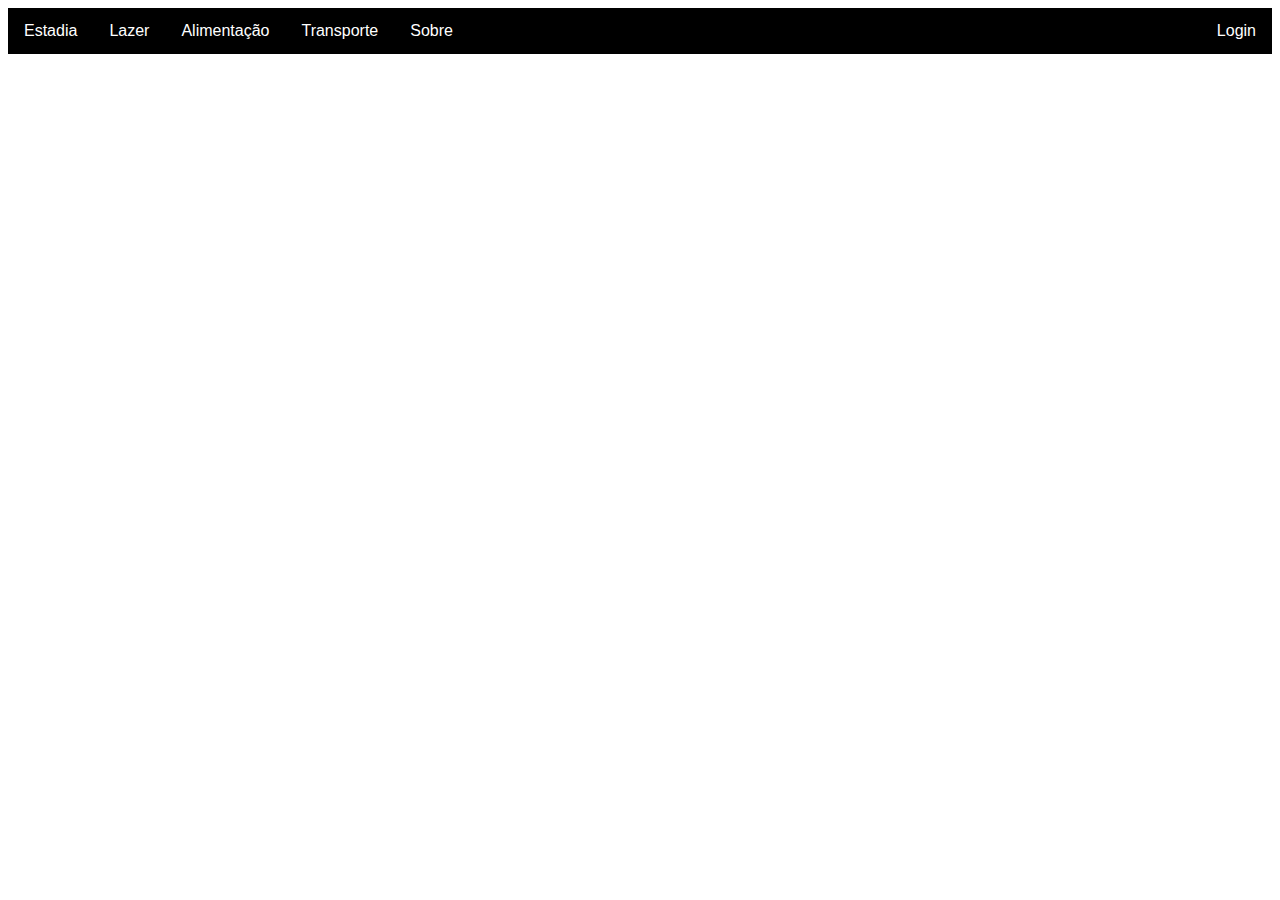
<file: NavBar Geral.html>
<!DOCTYPE html>
<html lang="en">

<head>
  <meta charset="UTF-8">
  <meta name="viewport" content="width=device-width, initial-scale=1.0">
  <title>Document</title>

  <style>
    body {
      font-family: Arial, sans-serif;
    }

    .barraDeNavegaçao {
      overflow: hidden;
      background-color: #000;
    }

    .barraDeNavegaçao a {
      float: left;
      display: block;
      color: #fff;
      text-align: center;
      padding: 14px 16px;
      text-decoration: none;
    }

    .caimento {
      float: left;
      overflow: hidden;
    }

    .caimento .botaodecair {
      font-size: 16px;
      border: none;
      outline: none;
      color: #fff;
      padding: 14px 16px;
      background-color: inherit;
      font-family: inherit;
      margin: 0;
    }

    .barraDeNavegaçao a:hover,
    .caimento:hover .botaodecair {
      background-color: #777;
    }

    .conteudoDeCaida {
      display: none;
      position: absolute;
      background-color: #f9f9f9;
      min-width: 160px;
      box-shadow: 0px 8px 16px 0px rgba(0, 0, 0, 0.2);
      z-index: 1;
    }

    .conteudoDeCaida a {
      float: none;
      color: black;
      padding: 12px 16px;
      text-decoration: none;
      display: block;
      text-align: left;
    }

    .dropdown-content a:hover {
      background-color: #ddd;
    }

    .caimento:hover .conteudoDeCaida {
      display: block;
    }

    .login:last-child {
      float: right;
    }
  </style>
</head>

<body>

  <div class="barraDeNavegaçao">

    <div class="caimento">
      <button class="botaodecair">Estadia
        <i class="fa fa-caret-down"></i>
      </button>
      <div class="conteudoDeCaida">
        <a href="#">Camping Livre</a>
        <a href="#">Hotéis dos Mares</a>
      </div>
    </div>
    <div class="caimento">
      <button class="botaodecair">Lazer
        <i class="fa fa-caret-down"></i>
      </button>
      <div class="conteudoDeCaida">
        <a href="#">TurisPar</a>
        <a href="#">TOUR PHB</a>
        <a href="#">Porto do Artesanato</a>
        <a href="#">SkarRoller</a>
        <a href="#">Water Kite</a>
      </div>
    </div>
    <div class="caimento">
      <button class="botaodecair">Alimentação
        <i class="fa fa-caret-down"></i>
      </button>
      <div class="conteudoDeCaida">
        <a href="#">Bankai</a>
        <a href="#">Gellaticus</a>
        <a href="#">Liga On</a>
      </div>
    </div>
    <div class="caimento">
      <button class="botaodecair">Transporte
        <i class="fa fa-caret-down"></i>
      </button>
      <div class="conteudoDeCaida">
        <a href="#">Casa da Aventura</a>
        <a href="#">Alug1car</a>
        <a href="#">L.A Passeio Marítimo</a>
        <a href="#">Bem Veículado</a>
      </div>
    </div>
    <a href="#">Sobre</a>
    <a class="login" href="#">Login</a>
  </div>

  </head>

  <body>

  </body>

</html>
</file>
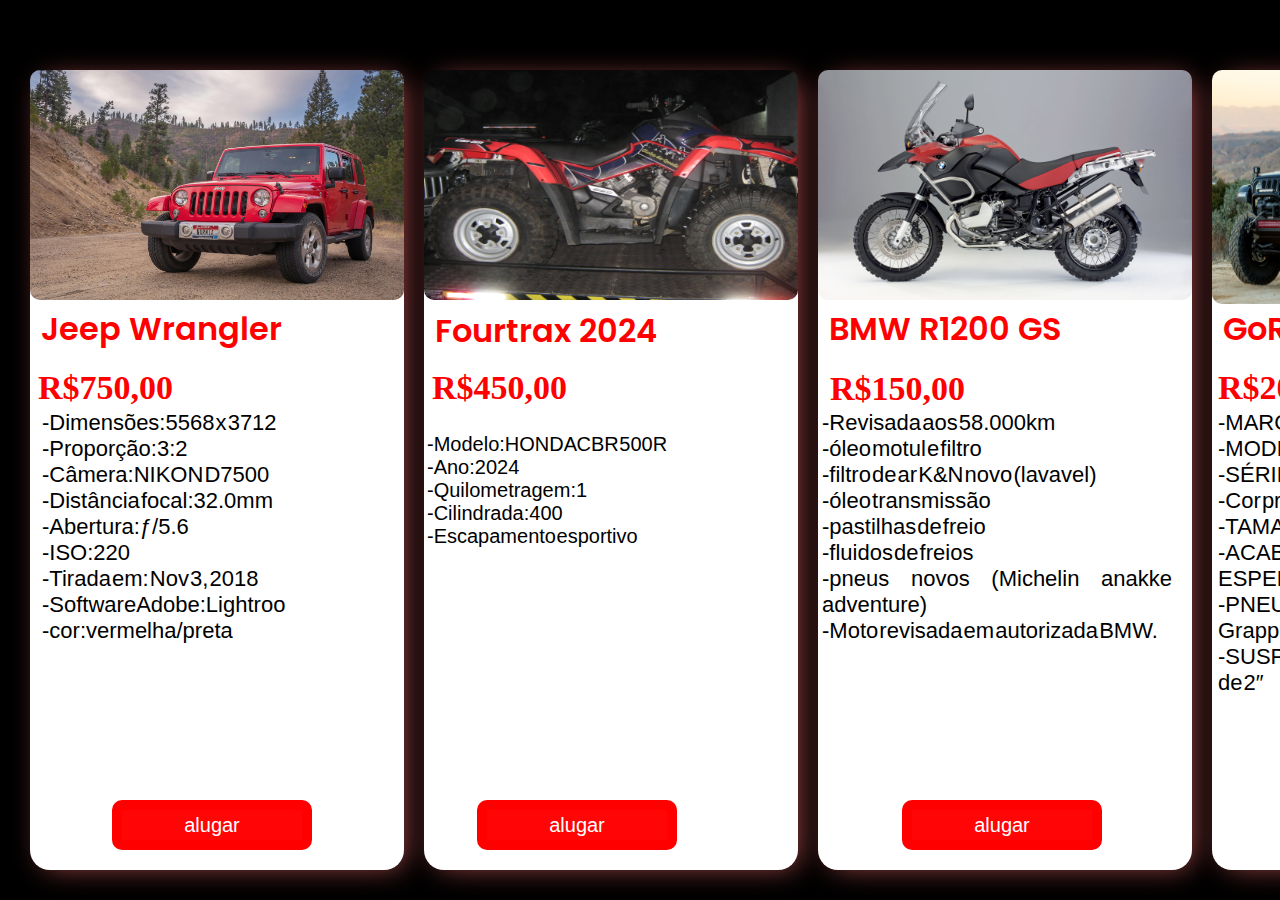
<file: offroads.html>
<!DOCTYPE html>
<html lang="en">
<head>
    <meta charset="UTF-8">
    <meta name="viewport" content="width=device-width, initial-scale=1.0">
    
    <link rel="shortcut icon" href="./_IMG/Bem_veiculado__3_-removebg-preview.png" type="image/x-icon">

    <link rel="stylesheet" href="_CSS/offroads.css">
    <link href="https://fonts.googleapis.com/css2?family=Archivo+Black&family=Poppins:ital,wght@0,100;0,200;0,300;0,400;0,500;0,600;0,700;0,800;0,900;1,100;1,200;1,300;1,400;1,500;1,600;1,700;1,800;1,900&family=Roboto:ital,wght@0,100;0,300;0,400;0,500;0,700;0,900;1,100;1,300;1,400;1,500;1,700;1,900&family=Wix+Madefor+Text:ital,wght@0,400..800;1,400..800&display=swap" rel="stylesheet">
    <title>Off road</title>
</head>
<body>
    
 <div class="container"> 
    <div class="card">
     <div class="card-group">
        <div class="card-group1"> 
            
      
         <div class="group1">
        <h1>Jeep Wrangler </h1>
        <img class="picture" src="./_IMG/Off boards/pexels-brett-sayles-1682666.jpg" width="20.2%" alt="">
        <h3 id="subtitulo5">R$1500,00</h3> 
        <div class="text">
        <p class="texto1"> 
            -Dimensões:5568 x 3712
            <br>-Proporção:3:2
            <br>-Câmera:NIKON D7500
            <br>-Distância focal:32.0mm
            <br>-Abertura:ƒ/5.6
            <br>-ISO:220
            <br>-Tirada em: Nov 3, 2018
            <br>-SoftwareAdobe:Lightroo
            <br>-cor:vermelha/preta
        </p>
         </div>
        <button><a href="pagamento.html">alugar</a></button>
        </div>
    
          <div class="group1">
            <img class="picture"  src="./_IMG/Off boards/pexels-daniel-wennerstrand-17249086.jpg" width="20.2%"  >
        <div class="titulo">
        <h1 id="titulo2">Fourtrax 2024 </h1>
       </div>
         <h3 id="subtitulo4">R$750,00</h3>
        <div class="text" id="texto02">
         <p>
            <br>-Modelo:HONDA CBR 500R
            <br>-Ano:2024
            <br>-Quilometragem:1
            <br>-Cilindrada:400
            <br>-Escapamento esportivo 

        </p>
        </div> 
         <button id="buton"><a href="pagamento.html">alugar</a></button>
        </div>

             <div class="group1">
        <img class="picture" src="./_IMG/Off boards/3496057245_97e2f233bb_o.jpg"  width="20.2%">
        <h1>BMW R1200 GS </h1>
        <h3 id="subtitulo4" >R$450,00</h3> 
        <div class="text" id="texto03">
        <p class="texto1" id="texxto">
            -Revisada aos 58.000km
 <br>-óleo motul e filtro
 <br>-filtro de ar K&N novo (lavavel)
 <br>-óleo transmissão
 <br>-pastilhas de freio
 <br>-fluidos de freios
 <br>-pneus novos (Michelin anakke adventure)
<br>-Moto revisada em autorizada BMW.
        </p>
        </div>
        <button><a href="pagamento.html">alugar</a></button>
        
              </div>
      
  </div>
        
    <div class="card-group2">
        
        
        <div  class="group2">
            <img class="picture2"  src="./_IMG/Off boards/26710690118_9572b9e319_o.jpg"  width="20.1%" alt="">
            <h1>GoRhino 2018 </h1>
           <h3 id="subtitulo2">R$2000,00</h3>  
           <div id="texto04">
           <p class="texto1" >
                -MARCA: Jipe
                <br>-MODELO: Wrangler
                <br>-SÉRIE: JL
                <br>-Cor preta
                <br>-TAMANHO: 17×8,5
                <br>-ACABAMENTO: PRATA COM FACE ESPELHA E ANEL USINADO
                <br>-PNEUS: 37×13,50×17 Nitto Ridge Grapplers
                <br>-SUSPENSÃO: Kit de elevação AEV de 2″
               </p>
            </div>   
        </div>
          <button id="botao3" ><a href="pagamento.html">alugar</a></button>
          
            
        </div>
        
        <div class="group2" id="card-grupo1" >
            <img class="picture2" src="./_IMG/Off boards/31275694718_f8c0f2ba7e_o.jpg"  width="20.1%" alt="">
            <h1>Mercedes-Benz G55  </h1>
            <h3 id="subtitulo3" >R$150,00</h3> 
           <div class="text" id="texto05">
            <p class="texto1" >
                -8 rodas e pneus sobressalentes,
<br>-eixo dianteiro,
<br>-eixo traseiro,
<br>- cremalheira de direção;
<br>-diferencial dianteiro;
<br>-diferencial traseiro;
<br>-suspensão;
<br>-pastilhas de freio;
<br>-discos de freio;
<br>-molas;
<br>-motor completo em peças;
<br>-spoiler traseiro;
<br>-eixos de transmissão dianteiros e traseiros;
<br>-cilindros de freio.

            </p>
        </div>
            <button class="botao" id="button-card"><a href="pagamento.html">alugar</a></button>
            
        </div>
        
        <div class="group2" id="card-grupo2">
            <img class="picture2" src="./_IMG/Off boards/43250273580_04a1873957_o.jpg"  width="20.1%" alt="">
            <h1>Ram 2500 6.7 Laramie </h1>
            <h3 class="avaliação1">R$2250,00</h3>
           
           <div class="text" id="texto06">
            <p class="texto1">
                -Ano:2012/2012
                <br>-KM:148.000;
                <br>-Câmbio:Automático;
                <br>-Tração 4x4;
                <br>-Combustível:Diesel;
                <br>-Final da Placa:2;
                <br>-Cor:Preto.


            </p>
        </div>
            <button class="botao"><a href="pagamento.html">alugar</a></button>
        </div>


    </div>  
 </div>  
 </div>
</div>

    
      
</body>
</html>
</file>
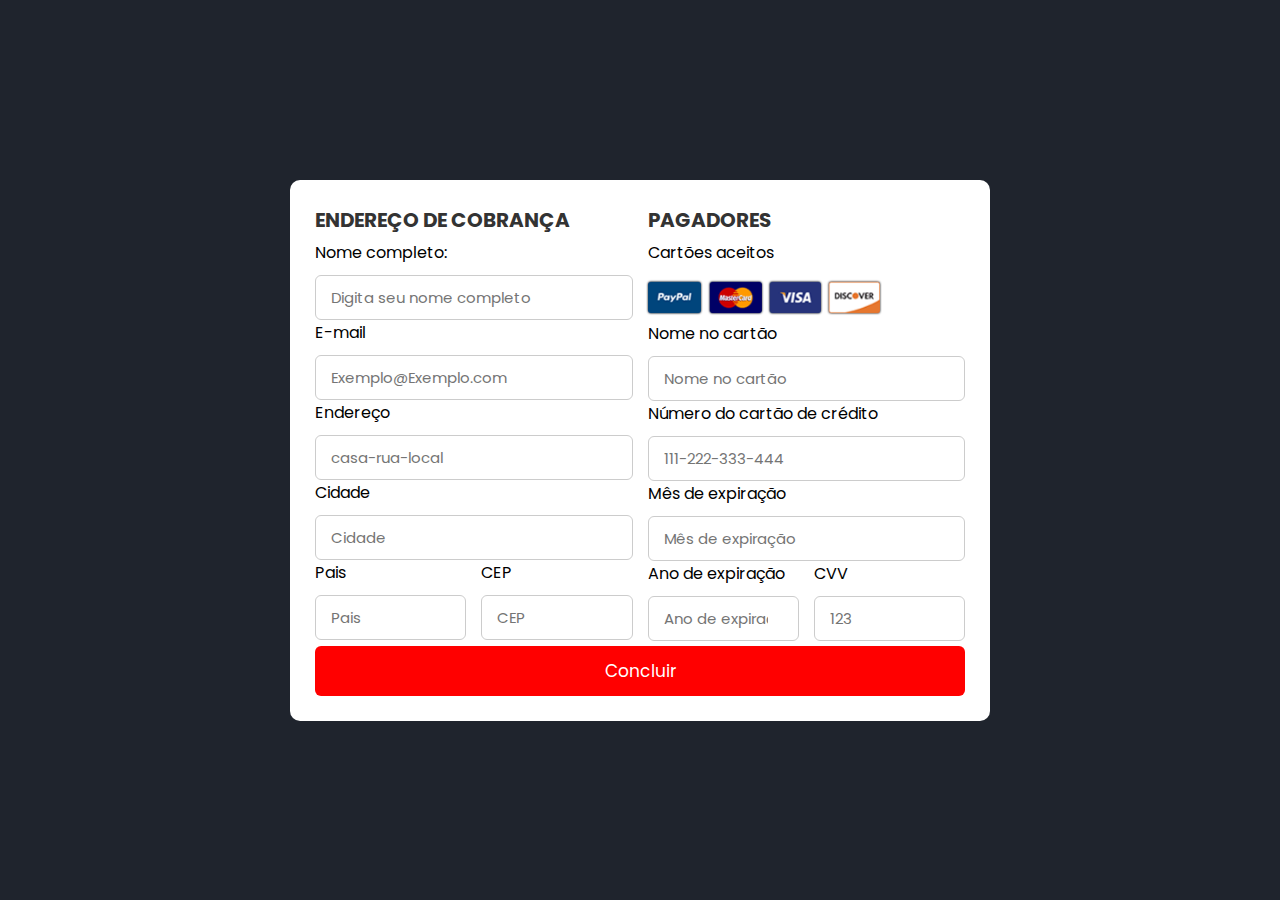
<file: pagamento.html>
<!DOCTYPE html>
<html lang="pt-br">
<head>
    <meta charset="UTF-8">
    <meta name="viewport" content="width=device-width, initial-scale=1.0">
    <link rel="shortcut icon" href="./_IMG/Bem_veiculado__3_-removebg-preview.png" type="image/x-icon">
    <link rel="stylesheet" href="_CSS/pagamento.css">
<title>alugar</title>
</head>
<body>
    <!-- https://www.youtube.com/watch?v=DULSXJ-sfeM&ab_channel=Codehal -->
    <div class="container">
        <form action="">
            <div class="row">
                <div class="column">
                    <h3 class="title">Endereço de cobrança</h3>
                    <div class="input-box">
                        <span>Nome completo:</span>
                        <input type="text" placeholder="Digita seu nome completo">
                        <div class="input-box">
                            <span>E-mail</span>
                            <input type="email" placeholder="Exemplo@Exemplo.com">
                        </div>   
                        <div class="input-box">
                            <span>Endereço</span>
                            <input type="text" placeholder="casa-rua-local"> 
                        </div>    
                        <div class="input-box">
                            <span>Cidade</span>
                            <input type="text" placeholder="Cidade">
                        </div>        
                        <div class="flex">
                            <div class="input-box">
                                <span>Pais</span>
                                <input type="text" placeholder="Pais"> 
                           </div>    
                           <div class="input-box">
                                <span>CEP</span>
                                <input type="number" placeholder="CEP">   
                           </div>     
                        </div>
                               
                      
                  </div>

                </div>

                <div class="column">
                    <h3 class="title">Pagadores</h3>
                    <div class="input-box">
                        <span>Cartões aceitos</span>
                        <img src="./_IMG/pagamento/imgcards.png" alt="">
                        
                        <div class="input-box">
                            <span>Nome no cartão</span>
                            <input type="text" placeholder="Nome no cartão">
                        </div>   
                        <div class="input-box">
                            <span>Número do cartão de crédito</span>
                            <input type="number" placeholder="111-222-333-444"> 
                        </div>    
                        <div class="input-box">
                            <span>Mês de expiração</span>
                            <input type="text" placeholder="Mês de expiração">
                        </div>        
                    <div class="flex">
                        <div class="input-box">
                            <span>Ano de expiração</span>
                            <input type="number" placeholder="Ano de expiração"> 
                       </div>    
                       <div class="input-box">
                            <span>CVV</span>
                            <input type="number" placeholder="123">   
                       </div>     
                    </div>
                               
                      </div>
                    </div>
                </div>
                <button type="submit" class="btn">Concluir</button>

            </div>
        </form>
    </div>
</body>
</html>
</file>
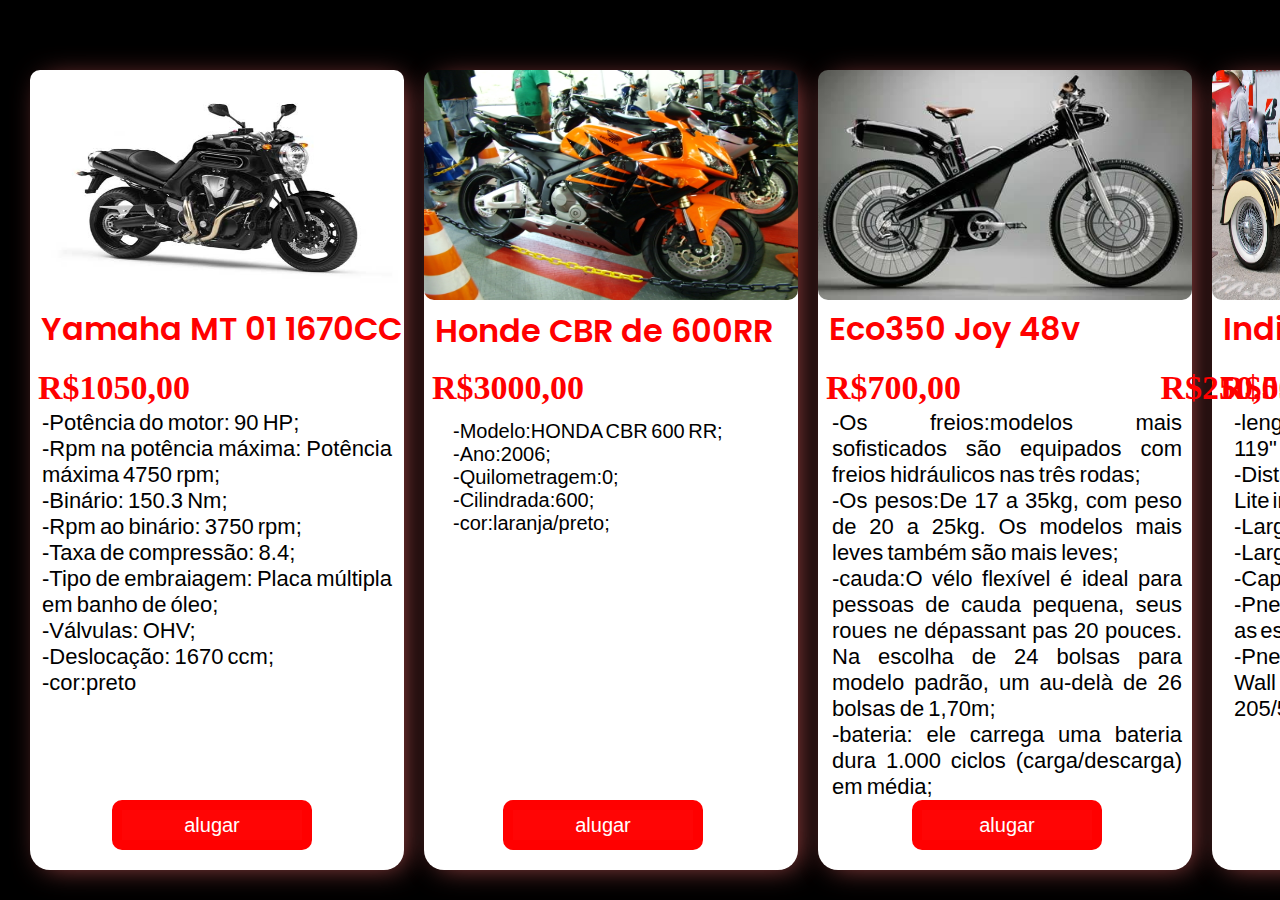
<file: veiculode2rodas.html>
<!DOCTYPE html>
<html lang="en">
<head>
    <meta charset="UTF-8">
    <meta name="viewport" content="width=device-width, initial-scale=1.0">
   
    <link rel="shortcut icon" href="./_IMG/Bem_veiculado__3_-removebg-preview.png" type="image/x-icon">

    <link rel="stylesheet" href="_CSS/veiculos2rodas.css">
    <link href="https://fonts.googleapis.com/css2?family=Archivo+Black&family=Poppins:ital,wght@0,100;0,200;0,300;0,400;0,500;0,600;0,700;0,800;0,900;1,100;1,200;1,300;1,400;1,500;1,600;1,700;1,800;1,900&family=Roboto:ital,wght@0,100;0,300;0,400;0,500;0,700;0,900;1,100;1,300;1,400;1,500;1,700;1,900&family=Wix+Madefor+Text:ital,wght@0,400..800;1,400..800&display=swap" rel="stylesheet">
    <title>Passeios</title>
</head>
<body>
    
 <div class="container"> 
    <div class="card">
     <div class="card-group">
        <div class="card-group1"> 
            
      
         <div class="group1">
        <h1>Yamaha MT 01 1670CC </h1>
        <img class="picture" src="./_IMG/veiculo de 2 rodas/1439041559_f824cd909a_o.jpg" width="20.2%" alt="">
        <h3 id="subtiulo6"> R$250,00</h3> 
        <div class="text" id="texto01">
        <p class="texto1">-Potência do motor:	90 HP;
            <br>-Rpm na potência máxima: Potência máxima	4750 rpm;
           <br> -Binário:	150.3 Nm;
            <br>-Rpm ao binário:	3750 rpm;
            <br>-Taxa de compressão:	8.4;
            <br>-Tipo de embraiagem:	Placa múltipla em banho de óleo;
            <br>-Válvulas:	OHV;
            <br>-Deslocação:	1670 ccm;
            <br>-cor:preto
            
         </div>
        <button><a href="pagamento.html">alugar</a></button>
        </div>
    
          <div class="group1">
            <img class="picture"  src="./_IMG/veiculo de 2 rodas/21392983216_0940234ab0_o.jpg" width="20.2%"  >
        <div class="titulo">
        <h1 id="titulo2"> Honde CBR de 600RR </h1>
       </div>
         <h3 >R$1050,00</h3>
        <div class="text" id="texto02">
         <p>
            -Modelo:HONDA CBR 600 RR;
            <br>-Ano:2006;
            <br>-Quilometragem:0;
            <br>-Cilindrada:600;
            <br>-cor:laranja/preto;
            <br>
        </p>
        </div> 
         <button><a href="pagamento.html">alugar</a></button>
        </div>

             <div class="group1">
        <img class="picture" src="./_IMG/veiculo de 2 rodas/2679397741_2b6e6cefe0_o.jpg"  width="20.2%">
        <h1>Eco350 Joy 48v</h1>
        <h3> R$3000,00</h3> 
        <div class="text" id="texto03">
        <p class="texto1" id="texxto">-Os freios:modelos mais sofisticados são equipados com freios hidráulicos nas três rodas; 
            <br>-Os pesos:De 17 a 35kg, com peso de 20 a 25kg. Os modelos mais leves também são mais leves;
            <br>-cauda:O vélo flexível é ideal para pessoas de cauda pequena, seus roues ne dépassant pas 20 pouces. Na escolha de 24 bolsas para modelo padrão, um au-delà de 26 bolsas de 1,70m;
            <br>-bateria: ele carrega uma bateria dura 1.000 ciclos (carga/descarga) em média;
           </p>
        </div>
        <button><a href="pagamento.html">alugar</a></button>
        
              </div>
      
  </div>
        
    <div class="card-group2">
        
        
        <div  class="group2">
            <img class="picture2" src="./_IMG/veiculo de 2 rodas/4481630614_2914c9946f_o.jpg" width="20.1%" alt="">
            <h1>India roadmaster</h1>
           <h3 id="subtitulo2"> R$700,00</h3>  
            <div class="text" id="texto04">
            <p class="texto1" id="texxto2">
                -length com kit Steer-Lite instalado 119"
               <br>-Distância entre eixos com kit Steer-Lite instalado 71"
               <br>-Largura:61,5"
                <br>-Largura da trilha:51"
                <br>-Capacidade do tronco7,0 cu. pés.
                 <br> -Pneus traseiros - radiais para todas as estações 195/55 R16
                 <br> -Pneus traseiros atualizados - White Wall American Classic Radials 205/55 R16
                
               </p>
        </div>
          <button class="botao" ><a href="pagamento.html">alugar</a></button>
            
        </div>
        
        <div class="group2" >
            <img class="picture2" src="./_IMG/veiculo de 2 rodas/62300197_00c523320d_o.jpg" width="20.1%" height="1%" alt="">
            <h1>Honda VTR 1000 F </h1>
            <h3 > R$550,00</h3> 
           <div class="text" id="texto05">
            <p class="texto1" id="texxto3">-Potência do motor:	110 HP;
                <br>-Deslocação:	996 ccm;
                <br>-Dimensões e pesos;
                <br>-Distância entre eixos:	1430 mm;
                <br>-Altura do assento:	810 mm;
                <br>-Peso seco:	192 kg;
                <br>-Capacidade do depósito de combustível:	19 l;
                <br>-Velocidade máxima:	248 km/h;
                <br>-Conformidade da licença:	A ;</p></p>
        </div>
            <button class="botao" id="button-card"><a href="pagamento.html">alugar</a></button>
            
        </div>
        
        <div class="group2" >
            <img  class="picture2" src="./_IMG/veiculo de 2 rodas/9611739223_32f333360e_o.jpg" width="20.1%"  alt="">
            <h1>Shimano Nexus </h1>
            <h3 class="avaliação1">R$150,00 </h3>
            <h3 > </h3> 
           <div class="text" id="texto06">
            <p class="texto1">
                <br>-Tipo:	Kid Bike
                <br> -Diâmetro da roda:	26"
                <br>-Material de quadro:	Alumínio/ Liga
                <br>-Dobrado:	Desdobrou
                <br>-Derailleur Set:	Sem desviador Set 
                <br>-cor:preta.
            
            </p>
        </div>
            <button class="botao"><a href="pagamento.html">alugar</a></button>
        </div>


    </div>  
 </div>  
 </div>
</div>

    
      
</body>
</html>
    
    
    
 
 </section> 
    
</body>
</html>
</file>
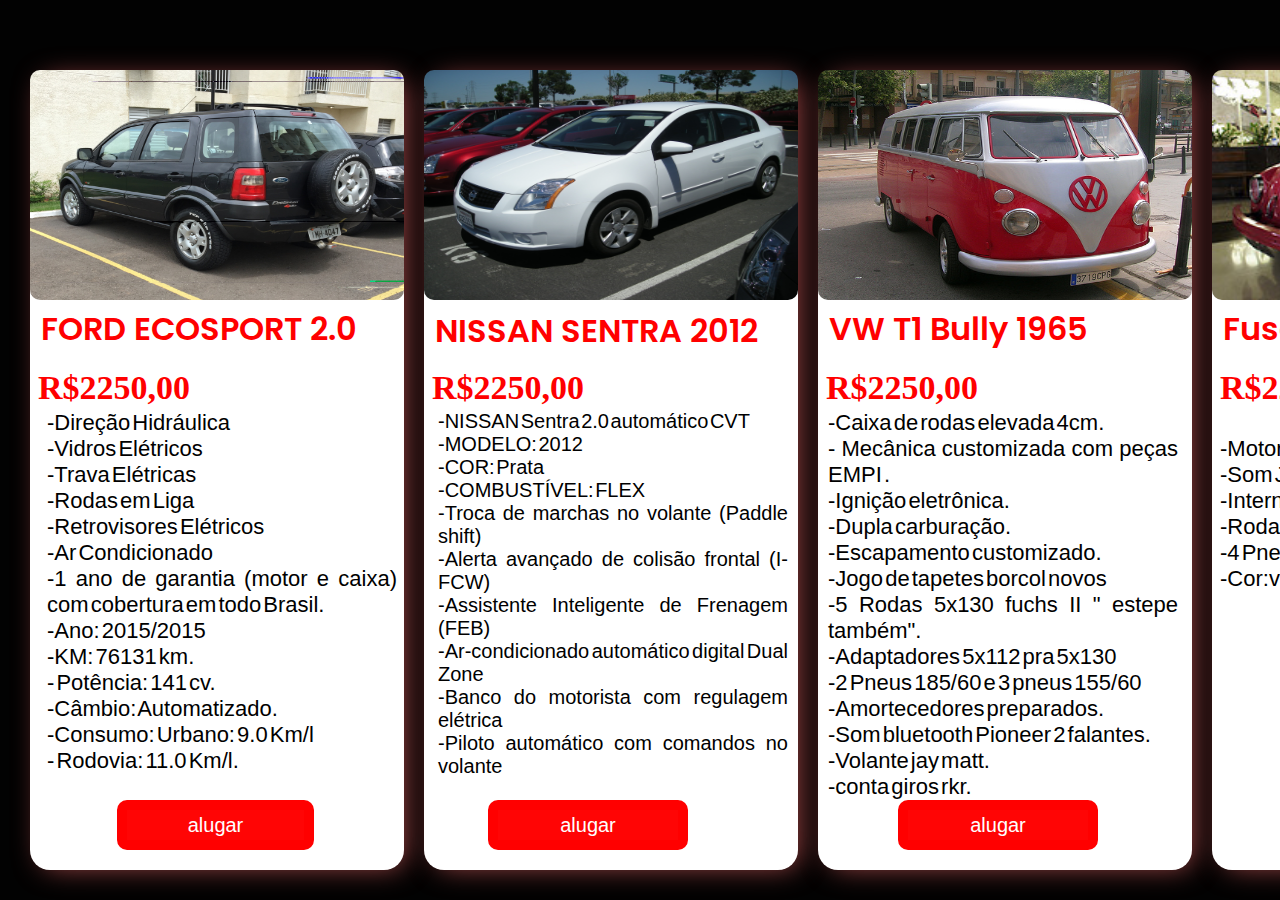
<file: veiculode4rodas.html>
<!DOCTYPE html>
<html lang="en">
<head>
    <meta charset="UTF-8">
    <meta name="viewport" content="width=device-width, initial-scale=1.0">
    <link rel="shortcut icon" href="./_IMG/Bem_veiculado__3_-removebg-preview.png" type="image/x-icon">

    <link rel="stylesheet" href="_CSS/veiculos4rodas.css">
    <link href="https://fonts.googleapis.com/css2?family=Archivo+Black&family=Poppins:ital,wght@0,100;0,200;0,300;0,400;0,500;0,600;0,700;0,800;0,900;1,100;1,200;1,300;1,400;1,500;1,600;1,700;1,800;1,900&family=Roboto:ital,wght@0,100;0,300;0,400;0,500;0,700;0,900;1,100;1,300;1,400;1,500;1,700;1,900&family=Wix+Madefor+Text:ital,wght@0,400..800;1,400..800&display=swap" rel="stylesheet">
    <title>veiculo4rodas</title>


</head>
<body>
    
 <div class="container"> 
    <div class="card">
     <div class="card-group">
        <div class="card-group1"> 
            
      
         <div class="group1">
        <h1>FORD ECOSPORT 2.0</h1>
        <img class="picture" src="./_IMG/Veiculo de 4 rodas/23793156839_5400d7a7a0_o.jpg" width="20.2%" alt="">
        <h3 > R$2250,00</h3> 
        
        <div class="text" id="texto01">
        <p class="texto1">-Direção Hidráulica
            <br>-Vidros Elétricos
            <br>-Trava Elétricas
            <br>-Rodas em Liga
            <br>-Retrovisores Elétricos
            <br>-Ar Condicionado 
            <br>-1 ano de garantia (motor e caixa) com cobertura em todo Brasil. 
            <br>-Ano: 2015/2015 
            <br>-KM: 76131 km. 
            <br>- Potência: 141 cv. 
            <br>-Câmbio: Automatizado. 
            <br>-Consumo: Urbano: 9.0 Km/l 
            <br>- Rodovia: 11.0 Km/l.
        </p>
         </div>
        <button><a href="pagamento.html">alugar</a></button>
        </div>
    
          <div class="group1">
            <img class="picture"  src="./_IMG/Veiculo de 4 rodas/2501626316_cf32872b81_o.jpg" width="20.2%"  >
        <div class="titulo">
        <h1 id="titulo2">NISSAN SENTRA 2012 </h1>
       </div>
       <h3 > R$2250,00</h3> 
      
        <div class="text" id="texto02">
         <p>-NISSAN Sentra 2.0 automático CVT
          <br>-MODELO: 2012
          <br>-COR: Prata
          <br>-COMBUSTÍVEL: FLEX
          <br>-Troca de marchas no volante (Paddle shift)
          <br>-Alerta avançado de colisão frontal (I-FCW)
          <br>-Assistente Inteligente de Frenagem (FEB)
          <br>-Ar-condicionado automático digital Dual Zone
          <br>-Banco do motorista com regulagem elétrica
          <br>-Piloto automático com comandos no volante

        </p>
        </div> 
         <button><a href="pagamento.html">alugar</a></button>
        </div>

             <div class="group1">
        <img class="picture" src="./_IMG/Veiculo de 4 rodas/284023032_11308b4f34_o.jpg"  width="20.2%">
        <h1>VW T1 Bully 1965 </h1>
        <h3 > R$2250,00</h3> 
        
        <div class="text" id="texto03">
        <p class="texto1" >-Caixa de rodas elevada 4cm.
<br>- Mecânica customizada com peças EMPI .
<br> -Ignição eletrônica.
 <br>-Dupla carburação.
 <br> -Escapamento customizado.
<br>-Jogo de tapetes borcol novos 
<br>-5 Rodas 5x130 fuchs II " estepe também".
 <br>-Adaptadores 5x112 pra 5x130
 <br>-2 Pneus 185/60 e 3 pneus 155/60
<br> -Amortecedores preparados.
<br> -Som bluetooth Pioneer 2 falantes.
     <br> -Volante jay matt.
   <br>-conta giros rkr.
 
</div>
        <button><a href="pagamento.html">alugar</a></button>
        
              </div>
      
  </div>
        
    <div class="card-group2">
        
        
        <div  class="group2">
            <img  class="picture" src="./_IMG/Veiculo de 4 rodas/3025604420_26f4cf98a2_o.jpg" width="20.4%" alt="">
            <h1>Fusca de 1972</h1>
           <h3 id="subtitulo2">R$2250,00</h3> 
           
            <div class="text" id="texto04">
            <p class="texto1" >
              <br>-Motor 2.0 turbo.
              <br>-Som JBL.
              <br>-Interna bege.
              <br>-Rodas de liga leve.
              <br>-4 Pneus novos da marca continental.
              <br>-Cor:vermelha.

            </p>
              
        </div>
          <button class="botao" ><a href="pagamento.html">alugar</a></button>
            
        </div>
        
        <div class="group2" >
            <img class="picture" src="./_IMG/Veiculo de 4 rodas/4002820590_95af3647ec_o.jpg" width="20.4%" alt="">
            <h1>C-10 6cc ORIGINAL </h1>
            <h3 > R$2250,00</h3> 
            
           <div class="text" id="texto05" >
            <p class="texto1" >
              <br>-direção hidráulica
                <br>-Cabos e velas novas
                <br>-MOTOR 6cc - 250s TURBO.
                <br>-INJEÇÃO fulltech ft450
                 <br>-BOBINAS INDIVIDUAIS.
                 <br>-Bancos em Couro, 
                 <br>-ContaGiro, 
                 <br>-Câmbio Automático
            </p>
        </div>
            <button class="botao" id="button-card"><a href="pagamento.html">alugar</a></button>
            
        </div>
        
        <div class="group2" >
            <img  class="picture" src="./_IMG/Veiculo de 4 rodas/5708126682_16e43016a0_o.jpg" width="20.4%" alt="">
            <h1>Ford F-150</h1>
            <h3 class="avaliação1">R$2250,00</h3>
            <h3 > R$2250,00</h3> 

           <div class="text" id="texto06">
            <p class="texto1">
              -Marca:Ford
<br>-Modelo:F150
<br>-Motor / Acabamento 5.4 V8 300 CV FX4 OFF ROAD GPL EXTENSION CHARGEMENT
<br>-Quilometragem:99000
<br>-Ano:2004
<br>-Combustível:GasolinaGPL
<br>-Transmissão:Automático
<br>-Tipo de veiculo:VP
<br>-Cor:Preto
<br>-Número de portas:4
<br>-Número de Lugares:5
<br>-Potência fiscal:31
<br>-Potência de cavalos:300
            </p>
        </div>
            <button class="botao"><a href="pagamento.html">alugar</a></button>
        </div>


    </div>  
 </div>  
 </div>
</div>

    
      
</body>
</html>
 
 </section> 
    
</body>
</html>
</file>
<file: _CSS/offroads.css>
*{
    margin: 0;
    padding: 0;
   
    
}


body{
    background-color: #000;

    
   
}

 /* primeiro grupo de opções de veiculos de off roads */

.container{
  padding: 20px;
  width:300px;
  
  
  
 
 
}

.card-group{
    margin-right: 50px;
    margin-left: -10px;
    margin-top: -30px;

}

.card{
    margin-right: 10px;
        
    
}
.group1{
    margin-left: 20px;
    padding-left: 4px;
    background-color: rgb(255, 255, 255);
    height:800px;
    width: 370px;
    border-radius: 20px;
    box-shadow: 6px 3px 28px -6px rgba(171,75,75,1);
   

}

.picture {
    width: 374px;
    height: 230px;
}

.group1 h1 {
    margin-left: 7px;
    padding-top: 25px;
}

.texto1 {
    font-size: 22px;
    padding-left: -8px;
}

/* descrição dos veiculos de off roads */


#texxto{
    margin-left: -4px;
}


#texto01{
    margin-left: -70px;
    font-size: 190px;
}
#texto02{
    margin-left: -10px;
    font-size: 140px;
}
#texto03{
    margin-left:10px ;
}

#texto04{
    margin-left: 20px;
}
#texto05{
    margin-left: -90px;
}
#texto06{
    margin-left:-120px ;
}
#titulo2{
   margin-top: 6em;
   
}

#texto2{
    margin-left: -110px;

}

.texto1{
    margin-left: -240px
}

#texxto{
    margin-left: -250px;
}


/* segundo grupo de opções de veiculos dos off roads */
.group2{
    
    
    margin-left: 20px;
    padding-left: 4px;
    background-color: rgb(255, 255, 255);
    height:800px;
    width: 370px;
    border-radius: 20px;
    box-shadow: 6px 3px 28px -6px rgba(171,75,75,1);

}

.picture {
    width: 374px;
    height: 230px;
}
.picture2{
    height: 26%;
}


.group2 img{
    margin-left:-4px;
}

.group2 h1 {
    margin-left: 7px;
    padding-top: 25px;
}
#texxto2{
    margin-left: -275px;
    word-spacing: -3px;
}

#texxto3{
    margin-left: -230px;
    word-spacing: -3px;
}
#texxto4{
    margin-left: -194px;
    word-spacing: -3px;
}

#texto01{
    word-spacing: -2px;
}
div{
    margin-top: 20px;
    display: flex;
    
    
}
h3{
    position: absolute;
    margin-top: 299px;
    margin-left: -390px;
    height: 50px;
    color: red;
    font-size: 34px;
    
}
#estrelinha1{
    position: absolute;
    margin-top: 300px;
   right: 1630px;
   top: 70px;
    height: 20px;
   
}

#estrelinha2{
    
    position: absolute;
    margin-top: 300px;
    height: 20px;
    right: 830px;


}

#estrelinha3{
    
    position: absolute;
    margin-top: 300px;
    height:23px;
    right: 440px;

}

#estrelinha4{
    position: absolute;
    margin-top: 300px;
    height: 20px;
    right: 50px;

}

#estrelinha5{
    position: absolute;
    margin-top: 300px;
    height: 20px;
    right: -370px;

}

#estrelinha6{
    position: absolute;
    margin-top: 300px;
    height: 20px;
    right: 1220px;

}
#subtituloo{
    background-color: aqua;
    margin-top: 1200px;
    font-size: 290px;
    margin-left: -1800px;
}
#subtitulo2{
    margin-left: 2px;
}

#subtitulo1{
    margin-top: 300px;
    margin-left: 410px
}

#subtitulo5{
    font-size: 34px;
    margin-left: 1580px;
}
#subtitulo3{
    margin-left:-770px;
    margin-top:300px;
}

a{
    text-decoration: none;
    color: white;

}
    


.avaliação1{
    
    margin-left:3px;

    font-size: 34px;
}

#botao3{
    margin-left: -300px;
    margin-top:750px;
}

#card-grupo1{
    margin-top:40px;
}

#card-grupo2{
    margin-top:40px;
}
h1{
    
    color: red;
    margin-top: 210px;
    height: 20px;
   white-space: nowrap;
   position: relative;
   font-family: "Poppins", sans-serif;
   font-weight: 600;
   font-style: normal;
  
    
    
   
    
    
}

.titulo{
    word-wrap: none;
}

p{
   position: absolute;
    margin-top:320px;
    margin-left: -220px;
    width: 350px;
    font-size:20px;
    height: 260px;
    text-align: justify;
    font-size: 20px;
    font-family: Arial, Helvetica, sans-serif;
    word-spacing: -5px;
    
   word-break: keep-all;

    
}


   
  
    


.picture{
    margin-left: -4px;
}

img{
   
    position: absolute;
    border-radius: 10px;
   
    height: 200px;
   
    margin-left: 0px;
    
    
  
    
   
    
    
    
    
 }

.group1:hover,.group2:hover{
    border: 3px solid red;
    transition: 0.2s;
box-shadow: 6px 3px 28px -6px rgba(171,75,75,1);
}

button{
    background-color: rgb(255, 5, 5);
    color: white;
    border: 10px solid red;
    border-radius: 10px;
   height: 50px;
    width: 200px;
    font-size: 20px;
    margin-top:730px;
    margin-right: 90px;
    margin-left: -170px;
    cursor: pointer;
    
}


.botao{
    position: relative;
    color: rgb(253, 253, 253);
    width: 400px;
    margin-left: -180px;
}

#button-card{
    margin-left: -160px;
}

.group1:target{
    position: fixed;
    width: 50%;
    top: 15px;
    left: 25%;
    padding: 5px;
    border: solid 1px #333;
    box-shadow: 0 0 25px 10px #000;
    background: #fff;
    border-radius: 5px;
}

@media screen and (max-width:721px){

    .container{
        display: flex;
    }

    .card-group{
        display: flex;
        flex-direction: column;

    }

    .card-group1{
        display: flex;
        flex-direction: column;
    }
    .card-group2{
        display: flex;
        flex-direction: column;
        margin-top:4%;
        
        
    }

    #card-grupo1{
        margin-top: 4%;


    }
    #buton{ 

        margin-left:-40%;
     }
    #botao3{
       position: absolute;
        margin-left:26%;
        margin-top: 190%;
    
        
        
        

    }

  
    
    h3{
        margin-left:1%;
    }

    #subtitulo3{
        margin-left:1%

    }


    #subtitulo5{

        margin-left:1%
    }

    .picture2{
        width:96%;
        height: 32%;
    }
    

}
</file>
<file: _CSS/pagamento.css>
@import url(https://fonts.googleapis.com/css2?family=Archivo+Black&family=Poppins:ital,wght@0,100;0,200;0,300;0,400;0,500;0,600;0,700;0,800;0,900;1,100;1,200;1,300;1,400;1,500;1,600;1,700;1,800;1,900&family=Roboto:ital,wght@0,100;0,300;0,400;0,500;0,700;0,900;1,100;1,300;1,400;1,500;1,700;1,900&family=Wix+Madefor+Text:ital,wght@0,400..800;1,400..800&display=swap);

*{
    margin: 0;
    box-sizing: border-box ;
    font-family: "Poppins", sans-serif ;

}

/* aonde vai ficar os pagamentos de veiculos do site */
.container{
    display: flex;
    justify-content: center ;
    align-items: center;
    min-height: 100vh;
    background-color:#1f242d ;

}
.container form{
    width: 700px;
    padding: 40px;
    background: #fff;
    border-radius: 10px;
    padding: 25px;

}

form .row{
    display: flex;
    gap: 15px;
    flex-wrap: wrap;
}
.row .column{
    flex: 1 1 250px ;
}
.column .title{
    font-size: 20px;
    color: #333;
    text-transform: uppercase;
    margin-bottom: 5px;


}

.column .imput-box{
    margin: 15px 0;

}

.input-box span{
    display: block;
    margin-bottom: 10px;
}

.input-box input{
    width: 100%;
    padding: 10px 15px;
    border: 1px solid #ccc;
    border-radius: 6px;
    font-size: 15px;
}

.column  .flex{
    display: flex;
    gap:15px
}

.flex .imput-box{
    margin-top:5px
}

.input-box img{
    height: 34px;
    margin-top: 5px;
    filter: drop-shadow(0 0 1px #000);
}

form .btn{
    width: 100%;
    padding: 12px;
    background: red;
    border: none;
    border-radius: 6px;
    font-size: 17px;
    color: #fff;
    margin-top: 5px;
    cursor: pointer;
    transition: .5s;

}

form .btn:hover{
    background: #5a5acc;


}
</file>
<file: _CSS/veiculos2rodas.css>
*{
    margin: 0;
    padding: 0;
   
    
}


body{
background-color: #000;    
   
}



.container{


padding: 20px;
width:300px;
  
  

  
 
 
}
h3{
    color: red;
    font-size: 34px;
}

.card-group{
    
    margin-right: 50px;
    margin-left: -10px;
    margin-top: -30px;

}

.card{
    margin-right: 10px;
        
    
}
.group1{
    margin-left: 20px;
    padding-left: 4px;
    background-color: rgb(255, 255, 255);
    color: rgb(0, 0, 0);
    height:800px;
    width: 370px;
    border-radius: 20px;
    box-shadow: 6px 3px 28px -6px rgba(171,75,75,1);
   

}

.picture {
    width: 374px;
    height: 230px;
}

.group1 h1 {
    margin-left: 7px;
    padding-top: 25px;
}

.texto1 {
    font-size: 22px;
    padding-left: -8px;
}
#texxto{
    margin-left: -4px;
}


#texto01{
    margin-left: -120px;
    font-size: 10px;
}
#texto02{
    margin-left: -100px;
    margin-top: 30px;
   
   
}
#texto03{
    margin-left:2px ;
}

#texto04{
    margin-left: -2px;
}
#texto05{
    margin-left: -60px;
}
#texto06{
    margin-left:-20px ;
}
#titulo2{
   margin-top: 6em;
   
}

#texto2{
    margin-left: -110px;

}

.texto1{
    margin-left: -240px
}

#texxto{
    margin-left: -250px;
}

.group2{
    
    
    margin-left: 20px;
    padding-left: 4px;
    background-color: rgb(255, 255, 255);
    height:800px;
    width: 370px;
    border-radius: 20px;
    box-shadow: 6px 3px 28px -6px rgba(171,75,75,1);

}

.picture {
    width: 374px;
    height: 230px;
}
.picture2{
    height: 230px;
}


.group2 img{
    margin-left:-4px;
}

.group2 h1 {
    margin-left: 7px;
    padding-top: 25px;
}
#texxto2{
    margin-left: -275px;
    word-spacing: -3px;
}

#texxto3{
    margin-left: -230px;
    word-spacing: -3px;
}
#texxto4{
    margin-left: -294px;
    word-spacing: -3px;
}

#texto01{
    word-spacing: -2px;
}
div{
    margin-top: 20px;
    display: flex;
    
    
}
h3{
    position: absolute;
    margin-top: 299px;
    margin-left: -390px;
    height: 50px;
    
}
#estrelinha1{
    position: absolute;
    margin-top: 300px;
   right: 1630px;
   top: 70px;
    height: 20px;
   
}

#estrelinha2{
    position: absolute;
    margin-top: 300px;
    height: 20px;
    right: 830px;


}

#estrelinha3{
    position: absolute;
    margin-top: 300px;
    height:23px;
    right: 440px;
    

}

#estrelinha4{
    position: absolute;
    margin-top: 300px;
    height: 20px;
    right: 50px;

}

#estrelinha5{
    position: absolute;
    margin-top: 300px;
    height: 20px;
    right: -370px;

}

#estrelinha6{
    position: absolute;
    margin-top: 300px;
    height: 20px;
    right: 1220px;

}
#subtituloo{
    margin-top: 320px;
}

#subtitulo1{
    margin-top: 300px;
    margin-left: 10px
}
#subtiulo6{ 
    margin-left: 88%;
}

.avaliação1{
   
    margin-left: 10px;
    font-size: 40px;
}

h1{
    
    color: red;
    margin-top: 210px;
    height: 20px;
   white-space: nowrap;
   position: relative;
   font-family: "Poppins", sans-serif;
   font-weight: 600;
   font-style: normal;
  
    
    
   
    
    
}

.titulo{
    word-wrap: none;
}

p{
   position: absolute;
    margin-top:320px;
    margin-left: -220px;
    width: 350px;
    font-size:20px;
    height: 260px;
    text-align: justify;
    font-size: 20px;
    font-family: Arial, Helvetica, sans-serif;
    word-spacing: -2px;
    
   word-break: keep-all;

    
}


   
a{
    text-decoration: none;
    color: white;

}
    


.picture{
    margin-left: -4px;
}

img{
   
    position: absolute;
    border-radius: 10px;
   
    height: 200px;
   
    margin-left: 0px;
    
    
  
    
   
    
    
    
    
 }

.group1:hover,.group2:hover{
    border: 3px solid red;
    transition: 0.2s;
box-shadow: 6px 3px 28px -6px rgba(171,75,75,1);
}

button{
    background-color: rgb(255, 5, 5);
    color: white;
    border: 10px solid red;
    border-radius: 10px;
   height: 50px;
    width: 200px;
    font-size: 20px;
    margin-top:730px;
    margin-right: 90px;
    margin-left: -170px;
    cursor: pointer;
    
}


.botao{
    position: relative;
    color: rgb(253, 253, 253);
    width: 400px;
    margin-left: -180px;
}

#button-card{
    margin-left: -160px;
}

.group1:target{
    position: fixed;
    width: 50%;
    top: 15px;
    left: 25%;
    padding: 5px;
    border: solid 1px #333;
    box-shadow: 0 0 25px 10px #000;
    background: #fff;
    border-radius: 5px;
}


@media screen and (max-width:721px){

    .container{
        display: flex;
    }

    .card-group{
        display: flex;
        flex-direction: column;

    }

    .card-group1{
        display: flex;
        flex-direction: column;
    }
    .card-group2{
        display: flex;
        flex-direction: column;
    }
    h3{
        margin-left:1%;
    }
    .picture2{

        width:96.4%;
    }
 
    #subtiulo6{ 
        margin-left: 1%;
    }
}
</file>
<file: _CSS/veiculos4rodas.css>
*{
    margin: 0;
    padding: 0;
   
    
}


body{
    background-color: rgb(2, 2, 2);
    flex-wrap: wrap;
    
   
}







.container{
  padding: 20px;
  width:300px;
  
  
  

    
 
}

a{
    text-decoration: none;
    color: white;

}
    

.card-group{
    margin-right: 50px;
    margin-left: -10px;
    margin-top: -30px;

}

.card{
    margin-right: 10px;
        
    
}
.group1{
    margin-left: 20px;
    padding-left: 4px;
    background-color: rgb(255, 255, 255);
    height:800px;
    width: 370px;
    border-radius: 20px;
    box-shadow: 6px 3px 28px -6px rgba(171,75,75,1);
   

}

.picture {
    width: 374px;
    height: 230px;
}

.group1 h1 {
    margin-left: 7px;
    padding-top: 25px;
}

.texto1 {
    font-size: 22px;
    padding-left: -8px;
}
#texxto{
    margin-left: -4px;
}


#texto01{
    margin-left: -70px;
    font-size: 10px;
}
#texto02{
    margin-left: -100px;
}
#texto03{
    margin-left:-20px ;
}

#texto04{
    margin-left: 16px;
}
#texto05{
    margin-left: -60px;
}
#texto06{
    margin-left:70px ;
}
#titulo2{
   margin-top: 6em;
   
}

#texto2{
    margin-left: -110px;

}

.texto1{
    margin-left: -240px
}

#texxto{
    margin-left: -250px;
}

.group2{
    
    
    margin-left: 20px;
    padding-left: 4px;
    background-color: rgb(255, 255, 255);
    height:800px;
    width: 370px;
    border-radius: 20px;
    box-shadow: 6px 3px 28px -6px rgba(171,75,75,1);

}

.picture {
    width: 374px;
    height: 230px;
}


.group2 img{
    margin-left:-4px;
}

.group2 h1 {
    margin-left: 7px;
    padding-top: 25px;
}
#texxto2{
    margin-left: -275px;
    word-spacing: -3px;
}

#texxto3{
    margin-left: -230px;
    word-spacing: -3px;
}
#texxto4{
    margin-left: -294px;
    word-spacing: -3px;
}

#texto01{
    word-spacing: -2px;
}
div{
    margin-top: 20px;
    display: flex;
    
    
}
h3{
    position: absolute;
    margin-top: 299px;
    margin-left: -390px;
    height: 50px;
    color: red;
    font-size: 34px;
    
}
#estrelinha1{
    position: absolute;
    margin-top: 300px;
   right: 1630px;
   top: 70px;
    height: 20px;
   
}

#estrelinha2{
    position: absolute;
    margin-top: 300px;
    height: 20px;
    right: 830px;


}

#estrelinha3{
    position: absolute;
    margin-top: 300px;
    height:23px;
    right: 440px;
    

}

#estrelinha4{
    position: absolute;
    margin-top: 300px;
    height: 20px;
    right: 50px;

}

#estrelinha5{
    position: absolute;
    margin-top: 300px;
    height: 20px;
    right: -370px;

}

#estrelinha6{
    position: absolute;
    margin-top: 300px;
    height: 20px;
    right: 1220px;

}
#subtituloo{
    margin-top: 320px;
}

#subtitulo1{
    margin-top: 300px;
    margin-left: 10px
}

.avaliação1{
    position: absolute;
    right: -230px;

    font-size: 20px;
}


h1{
    
    color: red;
    margin-top: 210px;
    height: 20px;
   white-space: nowrap;
   position: relative;
   font-family: "Poppins", sans-serif;
   font-weight: 600;
   font-style: normal;
  
    
    
   
    
    
}

.titulo{
    word-wrap: none;
}

p{
   position: absolute;
    margin-top:320px;
    margin-left: -220px;
    width: 350px;
    font-size:20px;
    height: 260px;
    text-align: justify;
    font-size: 20px;
    font-family: Arial, Helvetica, sans-serif;
    word-spacing: -4px;
    
   word-break: keep-all;

    
}


   
  
    


.picture{
    margin-left: -4px;
}

img{
   
    position: absolute;
    border-radius: 10px;
   
    height: 200px;
   
    margin-left: 0px;
    
    
  
    
   
    
    
    
    
 }

.group1:hover,.group2:hover{
    border: 3px solid red;
    transition: 0.2s;
box-shadow: 6px 3px 28px -6px rgba(171,75,75,1);
}

button{
    background-color: rgb(255, 5, 5);
    color: white;
    border: 10px solid red;
    border-radius: 10px;
   height: 50px;
    width: 200px;
    font-size: 20px;
    margin-top:730px;
    margin-right: 90px;
    margin-left: -170px;
    cursor: pointer;
    
}


.botao{
    position: relative;
    color: rgb(253, 253, 253);
    width: 400px;
    margin-left: -180px;
}

#button-card{
    margin-left: -160px;
}

.group1:target{
    position: fixed;
    width: 50%;
    top: 15px;
    left: 25%;
    padding: 5px;
    border: solid 1px #333;
    box-shadow: 0 0 25px 10px #000;
    background: #fff;
    border-radius: 5px;
}


@media screen and (max-width:721px){

    .container{
        display: flex;
    }

    .card-group{
        display: flex;
        flex-direction: column;

    }

    .card-group1{
        display: flex;
        flex-direction: column;
    }
    .card-group2{
        display: flex;
        flex-direction: column;
    }

    h3{
        margin-left:1%;
    }

}
</file>
